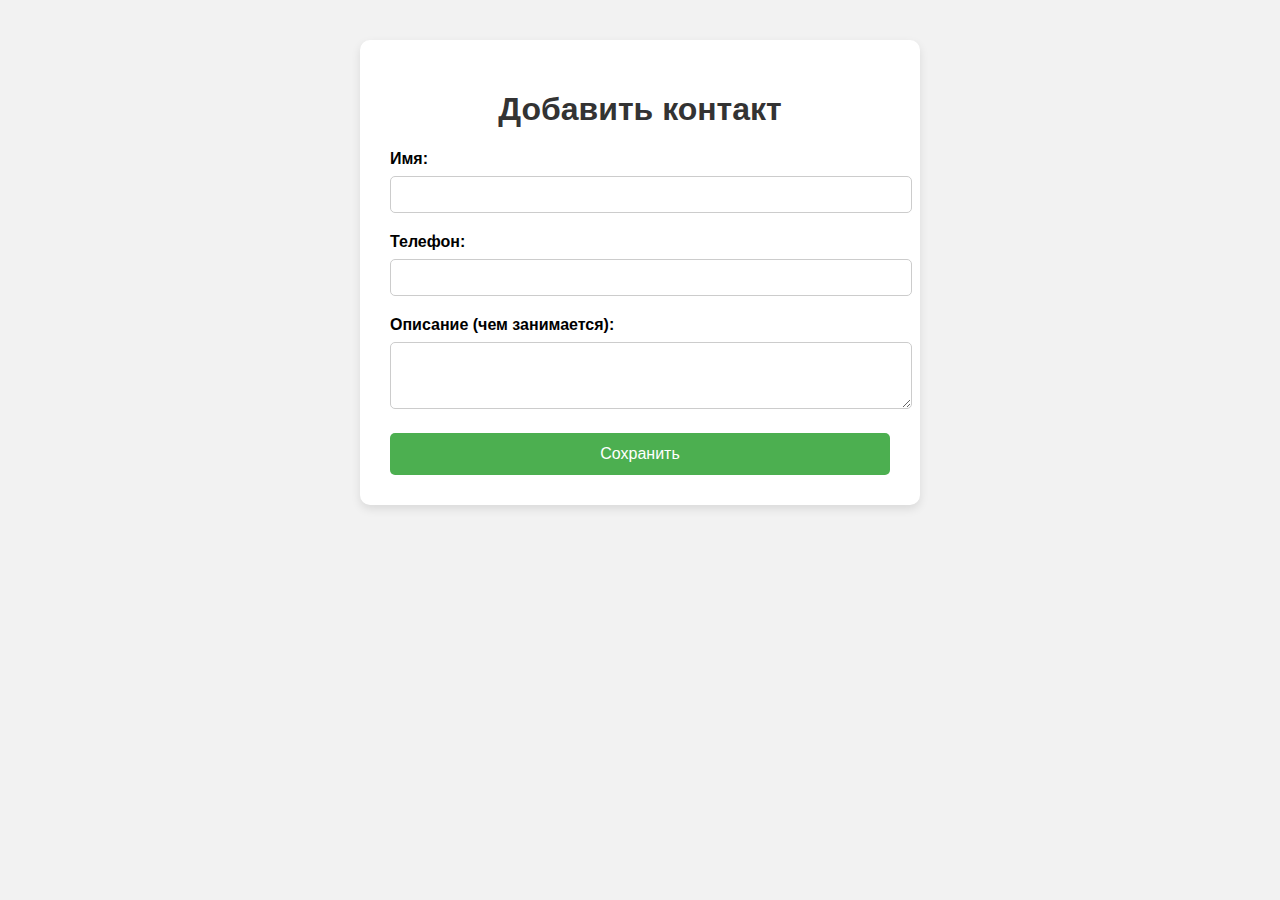
<file: contact.html>
<!DOCTYPE html>
<html lang="ru">
<head>
    <meta charset="UTF-8">
    <title>Добавить контакт</title>
    <style>
        body {
            font-family: Arial, sans-serif;
            background-color: #f2f2f2;
            margin: 0;
            padding: 40px;
        }

        .container {
            max-width: 500px;
            margin: auto;
            background: white;
            padding: 30px;
            border-radius: 10px;
            box-shadow: 0 4px 10px rgba(0, 0, 0, 0.1);
        }

        h1 {
            text-align: center;
            color: #333;
        }

        label {
            font-weight: bold;
        }

        input[type="text"],
        textarea {
            width: 100%;
            padding: 10px;
            margin: 8px 0 20px 0;
            border: 1px solid #ccc;
            border-radius: 5px;
        }

        button {
            background-color: #4CAF50;
            color: white;
            padding: 12px;
            border: none;
            border-radius: 5px;
            width: 100%;
            font-size: 16px;
            cursor: pointer;
        }

        button:hover {
            background-color: #45a049;
        }
    </style>
</head>
<body>
    <div class="container">
        <h1>Добавить контакт</h1>
        <form method="POST" action="/contact">
            <label for="name">Имя:</label>
            <input type="text" id="name" name="name" required>

            <label for="phone">Телефон:</label>
            <input type="text" id="phone" name="phone" required>

            <label for="description">Описание (чем занимается):</label>
            <textarea id="description" name="description" rows="3"></textarea>

            <button type="submit">Сохранить</button>
        </form>
    </div>
</body>
</html>
</file>
